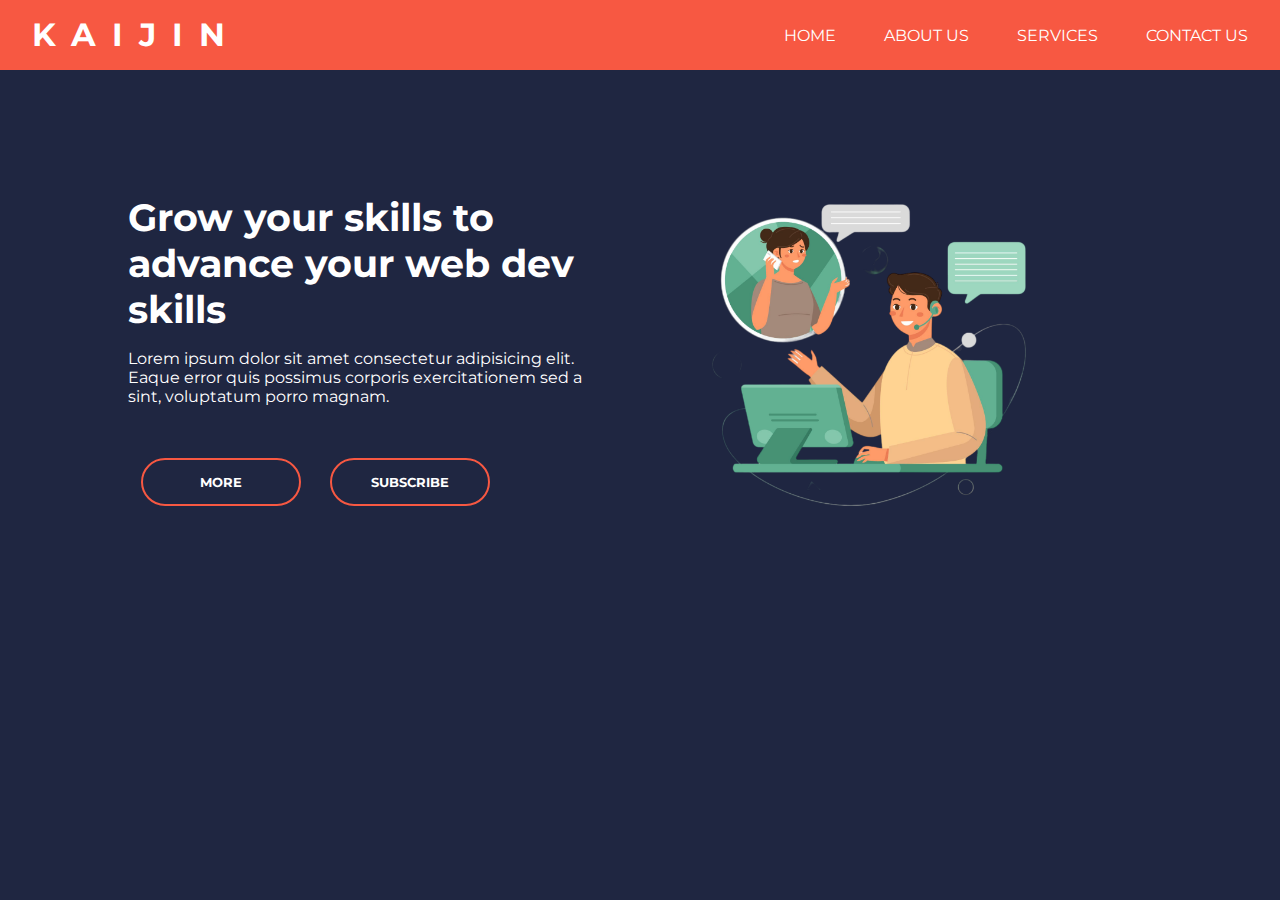
<file: LandingPage/index.html>
<!DOCTYPE html>
<html lang="en">

<head>
  <meta charset="UTF-8" />
  <meta name="viewport" content="width=device-width, initial-scale=1.0" />

  <!-- ICONSCOUT CDN  -->
  <link rel="stylesheet" href="https://cdnjs.cloudflare.com/ajax/libs/font-awesome/6.0.0-beta3/css/all.min.css" />

  <!--GOOGLE FONTS-->
  <link rel="preconnect" href="https://fonts.googleapis.com" />
  <link rel="preconnect" href="https://fonts.gstatic.com" crossorigin />
  <link rel="stylesheet"
    href="https://fonts.googleapis.com/css2?family=Montserrat:wght@300;400;500;600;700;800;900&display=swap" />

  <link rel="stylesheet" href="style.css" />

  <title>LANDING PAGE</title>
</head>

<body>
  <!-------------- NAVBAR ---------------->

  <nav>
    <div class="navbar">
      <div class="logo">
        <h2>KAIJIN</h2>
      </div>

      <ul class="links">
        <li><a href="#">Home</a></li>
        <li><a href="#">About US</a></li>
        <li><a href="#">Services</a></li>
        <li><a href="#">Contact Us</a></li>
      </ul>

      <div class="toggle_btn">
        <i class="fa-solid fa-bars"></i>
      </div>
    </div>

    <div class="dropdown_menu">
      <li><a href="#">Home</a></li>
      <li><a href="#">About us</a></li>
      <li><a href="#">Services</a></li>
      <li><a href="#">Contact US</a></li>
    </div>
  </nav>

  <!-------------- MAIN ---------------->


  <header>
    <div class="container header-container">
      <div class="header-left">
        <h1>Grow your skills to advance your web dev skills</h1>
        <p>
          Lorem ipsum dolor sit amet consectetur adipisicing elit. Eaque error
          quis possimus corporis exercitationem sed a sint, voluptatum porro
          magnam.
        </p>
  
        <div class="button">
          <button type="button"><span></span>MORE</button>
          <button type="button"><span></span>SUBSCRIBE</button>
        </div>
  
      </div>
  

      <div class="header-right">
        <div class="header-right-image">
          <img class="image" src="img1.png" alt="">
        </div>
      </div>
    </div>
  </header>
  <script src="script.js"></script>
</body>

</html>
</file>
<file: LandingPage/style.css>
*{
    margin: 0;
    border: 0;
    padding: 0;
    box-sizing: border-box;
    font-family: 'Montserrat', sans-serif;
}

body{
    background: #1F2641;
}
 
h1,h2,h3,h4,h5{
    line-height: 1.2;
}

h1{
    font-size: 2.4rem;
}

h2{
    font-size: 2rem;
}

h3{
    font-size: 1.6rem;
}

h4{
    font-size: 1.3rem;
}

.logo{
    color: white;
}

/*====================NAVBAR======================= */

nav{
    /* position: relative; */
    width: 100%;
    background: #F75842;
}

.navbar{
    display: flex;
    justify-content: space-between;
    /* margin: 0 2rem 0; */
    padding: 1rem 2rem;
}

.navbar h2{
    
    letter-spacing: 1rem;
}

.navbar ul li{
    list-style: none;
    position: relative;
}

.navbar ul li::after{
    content:'';
    height: 2px;
    width: 0;
    background: white;
    position: absolute;
    left: 0;
    bottom: -10px;
    transition: 300ms;
}

.navbar ul li:hover::after{
    width: 100%;
}


.navbar li a{
    text-decoration: none;
    color:#FFF;
    text-transform:uppercase;
}

.links{
    display: flex;
    gap: 3rem;
    align-items: center;
}

.toggle_btn{
    display: none;
    color: white;
    font-size: 1.5rem;
    cursor: pointer;
}

/* ==================== DROPDOWN ======================= */

.dropdown_menu{
    display: none;
    position: absolute;
    right: 2rem;
    top: 70px;
    height: 0;
    width: 300px;
    background: rgba(225, 225, 225, 0.1);
    backdrop-filter: blur(15px);
    border-radius: 10px;
    overflow: hidden;
    transition:height .2s cubic-bezier(0.175, 0.885, 0.32, 1.275);
}

.dropdown_menu.open{
    height: 170px;
}

.dropdown_menu li{
    list-style: none;
    padding: 0.7rem;
    display: flex;
    align-items: center;
    justify-content: center;
}

.dropdown_menu li a{
    text-decoration: none;
    color:#fff;
    text-transform:uppercase;
}

/* ==================== MAIN ======================= */
header{
    margin-top: 6rem;
}
header h1,p{
    color: white;
}

.container{
    width: 80%;
    margin: 0 auto;
}

.header-container{
    display: grid;
    grid-template-columns: 1fr 1fr;
    align-items: center;
    gap: 5rem;
    height: 100%;
}

.header-left p{
    margin: 1rem 0 2.4rem;
}


.image{
    width: 80%;
}

button{
    width: 10rem;
    padding: 0.9rem 0;
    text-align: center;
    margin: 0.8rem 0.8rem;
    border-radius: 25px;
    font-weight: bold;
    border: 2px solid #f75842;
    background: transparent;
    color: #FFF;
    cursor: pointer;
    position: relative;
    overflow: hidden;
}

span{
    background:#f75842;
    height:100%;
    width: 0;
    border-radius: 25px;
    position: absolute;
    left: 0;
    bottom: 0;
    z-index: -1;
    transition: 0.5s;
}

button:hover span{
    width: 100%;
}
button:hover{
    border: none;
} 

/* ============RESPONSIVENESS=============== */

@media (max-width:992px){

    .header-container{
        grid-template-columns: 1fr;
        gap: 0;
    }

    .navbar .links{
        display: none;
    }

    .toggle_btn{
        display: block;
        margin-top: 2px;
    }

    .dropdown_menu{
        display: block;
    }

}

@media (max-width:500px) {
    .dropdown_menu{
        left: 2rem;
        width: unset;
    }

    .image{
        width: 100%;
    }

}
</file>
